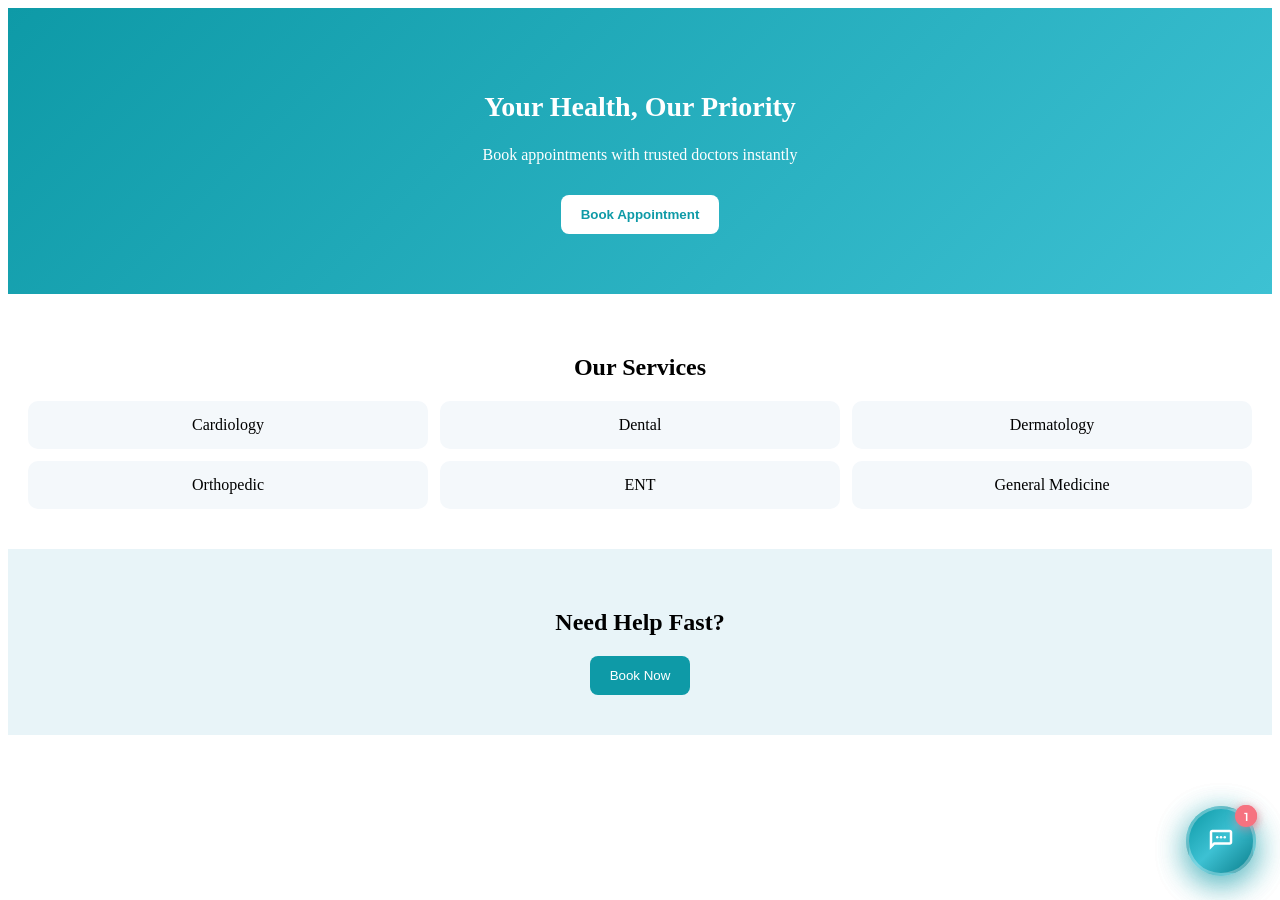
<file: AI_Test1/index.html>
<!DOCTYPE html>
<html lang="en">

<head>
  <meta charset="UTF-8">
  <meta name="viewport" content="width=device-width, initial-scale=1.0">
  <title>Test Clinic</title>

  <link rel="stylesheet" href="css/style.css?v=2">
</head>

<body>

  <!-- ================= HERO ================= -->
  <section class="hero">
    <div class="hero-content">
      <h1>Your Health, Our Priority</h1>
      <p>Book appointments with trusted doctors instantly</p>
      <button onclick="sendQuickMessage('Book appointment')">
        Book Appointment
      </button>
    </div>
  </section>

  <!-- ================= SERVICES ================= -->
  <section class="services">
    <h2>Our Services</h2>
    <div class="service-grid">
      <div>Cardiology</div>
      <div>Dental</div>
      <div>Dermatology</div>
      <div>Orthopedic</div>
      <div>ENT</div>
      <div>General Medicine</div>
    </div>
  </section>

  <!-- ================= CTA ================= -->
  <section class="cta">
    <h2>Need Help Fast?</h2>
    <button onclick="sendQuickMessage('Book appointment')">
      Book Now
    </button>
  </section>

  <!-- ================= CHAT TOGGLE ================= -->
  <div id="chat-toggle" onclick="toggleChat()">
    <svg id="chat-icon-open" xmlns="http://www.w3.org/2000/svg" width="30" height="30" fill="white" viewBox="0 0 24 24">
      <path d="M19 3H5c-1.1 0-2 .9-2 2v14l4-4h12c1.1 0 2-.9 2-2V5c0-1.1-.9-2-2-2zm0 10H6.2L5 14.2V5h14v8z"/>
      <circle cx="9" cy="9" r="1"/>
      <circle cx="12" cy="9" r="1"/>
      <circle cx="15" cy="9" r="1"/>
    </svg>
    <svg id="chat-icon-close" xmlns="http://www.w3.org/2000/svg" width="28" height="28" fill="white" viewBox="0 0 24 24" style="display:none;">
      <path d="M19 6.41L17.59 5 12 10.59 6.41 5 5 6.41 10.59 12 5 17.59 6.41 19 12 13.41 17.59 19 19 17.59 13.41 12z"/>
    </svg>
    <span id="chat-badge">1</span>
  </div>

  <!-- ================= CHATBOX (UNCHANGED) ================= -->
  <!-- Chat Toggle Button -->
  <div id="chat-toggle" onclick="toggleChat()">
    <svg id="chat-icon-open" xmlns="http://www.w3.org/2000/svg" width="30" height="30" fill="white" viewBox="0 0 24 24">
      <path d="M19 3H5c-1.1 0-2 .9-2 2v14l4-4h12c1.1 0 2-.9 2-2V5c0-1.1-.9-2-2-2zm0 10H6.2L5 14.2V5h14v8z"/>
      <circle cx="9" cy="9" r="1"/>
      <circle cx="12" cy="9" r="1"/>
      <circle cx="15" cy="9" r="1"/>
    </svg>
    <svg id="chat-icon-close" xmlns="http://www.w3.org/2000/svg" width="28" height="28" fill="white" viewBox="0 0 24 24" style="display:none;">
      <path d="M19 6.41L17.59 5 12 10.59 6.41 5 5 6.41 10.59 12 5 17.59 6.41 19 12 13.41 17.59 19 19 17.59 13.41 12z"/>
    </svg>
    <span id="chat-badge">1</span>
  </div>

  <!-- Chatbox Container -->
  <div id="chatbox" class="chatbox-hidden">

    <!-- Header -->
    <div id="chat-header">
      <div id="header-pattern">
        <svg width="100%" height="100%" xmlns="http://www.w3.org/2000/svg">
          <defs>
            <pattern id="crossPattern" x="0" y="0" width="30" height="30" patternUnits="userSpaceOnUse">
              <rect x="12" y="5" width="6" height="20" rx="1" fill="rgba(255,255,255,0.04)"/>
              <rect x="5" y="12" width="20" height="6" rx="1" fill="rgba(255,255,255,0.04)"/>
            </pattern>
          </defs>
          <rect width="100%" height="100%" fill="url(#crossPattern)"/>
        </svg>
      </div>

      <div id="chat-header-content">
        <div id="chat-header-info">
          <div id="chat-avatar">
            <svg xmlns="http://www.w3.org/2000/svg" width="24" height="24" fill="none" viewBox="0 0 24 24">
              <rect x="9" y="3" width="6" height="18" rx="1.5" fill="white"/>
              <rect x="3" y="9" width="18" height="6" rx="1.5" fill="white"/>
            </svg>
          </div>
          <div>
            <div id="chat-title">Test Clinic</div>
            <div id="chat-subtitle">Your Health, Our Priority</div>
            <div id="chat-status">
              <span id="status-dot"></span>
              Online • Ready to help
            </div>
          </div>
        </div>
        <button id="chat-minimize" onclick="toggleChat()" aria-label="Minimize chat">
          <svg xmlns="http://www.w3.org/2000/svg" width="20" height="20" fill="white" viewBox="0 0 24 24">
            <path d="M19 13H5v-2h14v2z"/>
          </svg>
        </button>
      </div>

      <div id="quick-actions">
        <button class="chip" onclick="sendQuickMessage('Book an appointment')">
          📅 Book Appointment
        </button>
        <button class="chip" onclick="sendQuickMessage('What are your clinic hours?')">
          🕐 Clinic Hours
        </button>
        <button class="chip" onclick="sendQuickMessage('What services do you offer?')">
          🩺 Services
        </button>
        <button class="chip" onclick="sendQuickMessage('Where is your clinic located?')">
          📍 Location
        </button>
      </div>
    </div>

    <!-- Messages Area -->
    <div id="messages">
      <div id="welcome-section">
        <div id="welcome-graphic">
          <svg xmlns="http://www.w3.org/2000/svg" width="60" height="60" viewBox="0 0 80 80" fill="none">
            <circle cx="40" cy="40" r="38" fill="#e8f4f8" stroke="#0e9aa7" stroke-width="2"/>
            <circle cx="40" cy="28" r="8" stroke="#0e9aa7" stroke-width="2.5" fill="none"/>
            <path d="M32 28 C32 45, 35 50, 45 50" stroke="#0e9aa7" stroke-width="2.5" fill="none" stroke-linecap="round"/>
            <path d="M48 28 C48 40, 50 48, 50 50" stroke="#0e9aa7" stroke-width="2.5" fill="none" stroke-linecap="round"/>
            <circle cx="50" cy="53" r="4" fill="#0e9aa7"/>
            <circle cx="50" cy="53" r="2" fill="white"/>
            <path d="M15 60 L25 60 L30 50 L35 68 L40 55 L43 60 L65 60" stroke="#f67280" stroke-width="2" fill="none" stroke-linecap="round" stroke-linejoin="round"/>
          </svg>
        </div>
        <div id="welcome-text">
          Welcome to <strong>Test Clinic</strong>! 👋<br>
          <span>How can we assist you with your health today?</span>
        </div>
      </div>
    </div>

    <!-- Typing Indicator -->
    <div id="typing-indicator" style="display:none;">
      <div class="typing-wrapper">
        <div class="typing-avatar">
          <svg xmlns="http://www.w3.org/2000/svg" width="14" height="14" fill="none" viewBox="0 0 24 24">
            <rect x="9" y="3" width="6" height="18" rx="1.5" fill="#0e9aa7"/>
            <rect x="3" y="9" width="18" height="6" rx="1.5" fill="#0e9aa7"/>
          </svg>
        </div>
        <div class="typing-dots">
          <span></span>
          <span></span>
          <span></span>
        </div>
      </div>
    </div>

    <!-- Input Area -->
    <div id="chat-input-area">
      <div id="input-wrapper">
        <svg id="input-icon" xmlns="http://www.w3.org/2000/svg" width="18" height="18" fill="#a0b4c0" viewBox="0 0 24 24">
          <path d="M20 2H4c-1.1 0-2 .9-2 2v18l4-4h14c1.1 0 2-.9 2-2V4c0-1.1-.9-2-2-2z"/>
        </svg>
        <input id="input" placeholder="Ask about our services..." onkeydown="handleKey(event)" autocomplete="off" />
      </div>
      <button id="send-btn" onclick="sendMessage()" aria-label="Send message">
        <svg xmlns="http://www.w3.org/2000/svg" width="20" height="20" fill="white" viewBox="0 0 24 24">
          <path d="M2.01 21L23 12 2.01 3 2 10l15 2-15 2z"/>
        </svg>
      </button>
    </div>

    <!-- Footer -->
    <div id="chat-footer">
      <div id="footer-line">
        <svg xmlns="http://www.w3.org/2000/svg" width="12" height="12" fill="#0e9aa7" viewBox="0 0 24 24">
          <path d="M12 21.35l-1.45-1.32C5.4 15.36 2 12.28 2 8.5 2 5.42 4.42 3 7.5 3c1.74 0 3.41.81 4.5 2.09C13.09 3.81 14.76 3 16.5 3 19.58 3 22 5.42 22 8.5c0 3.78-3.4 6.86-8.55 11.54L12 21.35z"/>
        </svg>
        <span>Test Clinic</span> — Caring for You
      </div>
      <div id="footer-secure">🔒 Your conversation is private & secure</div>
    </div>
  </div>

  <script src="js/script.js?v=2"></script>

</body>
</html>
</file>
<file: AI_Test1/css/style.css>
@import url('https://fonts.googleapis.com/css2?family=Plus+Jakarta+Sans:wght@400;500;600;700;800&display=swap');

:root {
  --clinic-primary: #0e9aa7;
  --clinic-primary-dark: #0b7f8c;
  --clinic-primary-light: #e8f4f8;
  --clinic-secondary: #3dc1d3;
  --clinic-accent: #f67280;
  --clinic-gradient: linear-gradient(135deg, #0e9aa7 0%, #3dc1d3 50%, #0b7f8c 100%);
  --clinic-gradient-warm: linear-gradient(135deg, #0e9aa7 0%, #05c46b 100%);
  --text-dark: #1a2d3d;
  --text-medium: #4a6072;
  --text-light: #8fa3b3;
  --bg-chat: #f4f8fb;
  --bg-white: #ffffff;
  --shadow-soft: 0 8px 30px rgba(14, 154, 167, 0.15);
  --shadow-strong: 0 20px 60px rgba(14, 154, 167, 0.2);
  --radius-lg: 22px;
  --radius-md: 16px;
  --radius-sm: 12px;
}

/* ===== Chat Toggle Button ===== */
#chat-toggle {
  position: fixed;
  bottom: 24px;
  right: 24px;
  width: 64px;
  height: 64px;
  background: var(--clinic-gradient);
  border-radius: 50%;
  display: flex;
  align-items: center;
  justify-content: center;
  cursor: pointer;
  box-shadow: 0 8px 30px rgba(14, 154, 167, 0.45);
  transition: all 0.4s cubic-bezier(0.68, -0.55, 0.265, 1.55);
  z-index: 10001;
  animation: clinic-pulse 2.5s infinite;
  border: 3px solid rgba(255, 255, 255, 0.3);
}

#chat-toggle:hover {
  transform: scale(1.1) rotate(5deg);
  box-shadow: 0 12px 40px rgba(14, 154, 167, 0.6);
}

#chat-badge {
  position: absolute;
  top: -4px;
  right: -4px;
  width: 22px;
  height: 22px;
  background: var(--clinic-accent);
  color: white;
  font-size: 11px;
  font-weight: 700;
  font-family: 'Plus Jakarta Sans', sans-serif;
  border-radius: 50%;
  display: flex;
  align-items: center;
  justify-content: center;
  box-shadow: 0 3px 10px rgba(246, 114, 128, 0.5);
  animation: badge-bounce 2s ease-in-out infinite;
}

@keyframes badge-bounce {
  0%, 100% { transform: scale(1); }
  50% { transform: scale(1.15); }
}

@keyframes clinic-pulse {
  0%, 100% {
    box-shadow: 0 8px 30px rgba(14, 154, 167, 0.45);
  }
  50% {
    box-shadow: 0 8px 45px rgba(14, 154, 167, 0.65),
                0 0 0 10px rgba(14, 154, 167, 0.08);
  }
}

/* ===== Chatbox Container ===== */
#chatbox {
  position: fixed;
  bottom: 100px;
  right: 24px;
  width: 400px;
  max-height: 620px;
  background: var(--bg-white);
  border-radius: var(--radius-lg);
  box-shadow: var(--shadow-strong), 0 0 0 1px rgba(14, 154, 167, 0.08);
  display: flex;
  flex-direction: column;
  overflow: hidden;
  z-index: 10000;
  font-family: 'Plus Jakarta Sans', sans-serif;
  transition: all 0.4s cubic-bezier(0.68, -0.55, 0.265, 1.55);
  transform-origin: bottom right;
}

#chatbox.chatbox-hidden {
  opacity: 0;
  transform: scale(0.4) translateY(30px);
  pointer-events: none;
}

#chatbox.chatbox-visible {
  opacity: 1;
  transform: scale(1) translateY(0);
  pointer-events: all;
}

/* ===== Chat Header ===== */
#chat-header {
  background: var(--clinic-gradient);
  padding: 0;
  position: relative;
  overflow: hidden;
}

#header-pattern {
  position: absolute;
  top: 0;
  left: 0;
  width: 100%;
  height: 100%;
  pointer-events: none;
  opacity: 1;
}

#chat-header-content {
  display: flex;
  align-items: center;
  justify-content: space-between;
  padding: 18px 18px 14px;
  position: relative;
  z-index: 2;
}

#chat-header-info {
  display: flex;
  align-items: center;
  gap: 14px;
}

#chat-avatar {
  width: 46px;
  height: 46px;
  background: rgba(255, 255, 255, 0.2);
  border-radius: 14px;
  display: flex;
  align-items: center;
  justify-content: center;
  backdrop-filter: blur(10px);
  border: 2px solid rgba(255, 255, 255, 0.35);
  box-shadow: 0 4px 15px rgba(0, 0, 0, 0.1);
  position: relative;
}

/* Heartbeat animation on avatar */
#chat-avatar::after {
  content: '';
  position: absolute;
  inset: -3px;
  border-radius: 16px;
  border: 2px solid rgba(255, 255, 255, 0.3);
  animation: avatar-heartbeat 2s ease-in-out infinite;
}

@keyframes avatar-heartbeat {
  0%, 100% { transform: scale(1); opacity: 0.5; }
  15% { transform: scale(1.08); opacity: 1; }
  30% { transform: scale(1); opacity: 0.5; }
  45% { transform: scale(1.05); opacity: 0.8; }
  60% { transform: scale(1); opacity: 0.5; }
}

#chat-title {
  color: #ffffff;
  font-size: 17px;
  font-weight: 800;
  letter-spacing: 0.2px;
  text-shadow: 0 1px 3px rgba(0, 0, 0, 0.1);
}

#chat-subtitle {
  color: rgba(255, 255, 255, 0.8);
  font-size: 11px;
  font-weight: 500;
  letter-spacing: 0.5px;
  margin-top: 1px;
}

#chat-status {
  color: rgba(255, 255, 255, 0.9);
  font-size: 11.5px;
  font-weight: 600;
  display: flex;
  align-items: center;
  gap: 6px;
  margin-top: 3px;
}

#status-dot {
  width: 8px;
  height: 8px;
  background: #4ade80;
  border-radius: 50%;
  display: inline-block;
  animation: blink-dot 1.5s ease-in-out infinite;
  box-shadow: 0 0 10px rgba(74, 222, 128, 0.7);
}

@keyframes blink-dot {
  0%, 100% { opacity: 1; transform: scale(1); }
  50% { opacity: 0.4; transform: scale(0.8); }
}

#chat-minimize {
  background: rgba(255, 255, 255, 0.15);
  border: 1.5px solid rgba(255, 255, 255, 0.25);
  border-radius: var(--radius-sm);
  width: 36px;
  height: 36px;
  display: flex;
  align-items: center;
  justify-content: center;
  cursor: pointer;
  transition: all 0.2s ease;
}

#chat-minimize:hover {
  background: rgba(255, 255, 255, 0.3);
  transform: scale(1.05);
}

/* ===== Quick Action Chips ===== */
#quick-actions {
  display: flex;
  gap: 8px;
  padding: 0 18px 14px;
  overflow-x: auto;
  position: relative;
  z-index: 2;
  scrollbar-width: none;
}

#quick-actions::-webkit-scrollbar {
  display: none;
}

.chip {
  flex-shrink: 0;
  padding: 7px 14px;
  background: rgba(255, 255, 255, 0.2);
  border: 1.5px solid rgba(255, 255, 255, 0.35);
  border-radius: 20px;
  color: #ffffff;
  font-size: 11.5px;
  font-weight: 600;
  font-family: 'Plus Jakarta Sans', sans-serif;
  cursor: pointer;
  transition: all 0.25s ease;
  white-space: nowrap;
  backdrop-filter: blur(5px);
}

.chip:hover {
  background: rgba(255, 255, 255, 0.35);
  transform: translateY(-2px);
  box-shadow: 0 4px 12px rgba(0, 0, 0, 0.1);
}

.chip:active {
  transform: scale(0.96);
}

/* ===== Messages Area ===== */
#messages {
  flex: 1;
  height: 300px;
  overflow-y: auto;
  padding: 20px 16px;
  display: flex;
  flex-direction: column;
  gap: 14px;
  background: linear-gradient(180deg, #f0f7fa 0%, var(--bg-chat) 30%, var(--bg-white) 100%);
  scroll-behavior: smooth;
}

#messages::-webkit-scrollbar {
  width: 5px;
}

#messages::-webkit-scrollbar-track {
  background: transparent;
}

#messages::-webkit-scrollbar-thumb {
  background: rgba(14, 154, 167, 0.25);
  border-radius: 10px;
}

#messages::-webkit-scrollbar-thumb:hover {
  background: rgba(14, 154, 167, 0.45);
}

/* ===== Welcome Section ===== */
#welcome-section {
  display: flex;
  flex-direction: column;
  align-items: center;
  text-align: center;
  padding: 10px 0 15px;
  animation: fadeInWelcome 0.6s ease-out;
}

@keyframes fadeInWelcome {
  from { opacity: 0; transform: translateY(15px); }
  to { opacity: 1; transform: translateY(0); }
}

#welcome-graphic {
  margin-bottom: 14px;
  animation: float-graphic 3s ease-in-out infinite;
}

@keyframes float-graphic {
  0%, 100% { transform: translateY(0); }
  50% { transform: translateY(-6px); }
}

#welcome-text {
  font-size: 14px;
  color: var(--text-dark);
  line-height: 1.6;
  font-weight: 500;
}

#welcome-text strong {
  color: var(--clinic-primary);
  font-weight: 800;
}

#welcome-text span {
  color: var(--text-medium);
  font-size: 13px;
}

/* ===== Message Bubbles ===== */
.message {
  display: flex;
  flex-direction: column;
  animation: messageSlide 0.35s cubic-bezier(0.68, -0.15, 0.265, 1.35);
}

@keyframes messageSlide {
  from {
    opacity: 0;
    transform: translateY(12px) scale(0.96);
  }
  to {
    opacity: 1;
    transform: translateY(0) scale(1);
  }
}

.user-message {
  align-items: flex-end;
}

.bot-message {
  align-items: flex-start;
}

.message-bubble {
  max-width: 82%;
  padding: 12px 16px;
  font-size: 13.5px;
  line-height: 1.55;
  word-wrap: break-word;
}

.user-bubble {
  background: var(--clinic-gradient);
  color: #ffffff;
  border-radius: 18px 18px 4px 18px;
  box-shadow: 0 4px 18px rgba(14, 154, 167, 0.3);
  font-weight: 500;
}

.bot-bubble {
  background: var(--bg-white);
  color: var(--text-dark);
  border-radius: 18px 18px 18px 4px;
  box-shadow: 0 2px 12px rgba(0, 0, 0, 0.06);
  border: 1.5px solid rgba(14, 154, 167, 0.1);
  font-weight: 500;
}

.message-meta {
  display: flex;
  align-items: center;
  gap: 6px;
  margin-top: 5px;
  padding: 0 4px;
}

.message-time {
  font-size: 10.5px;
  color: var(--text-light);
  font-weight: 600;
}

.message-sender {
  font-size: 10.5px;
  color: var(--clinic-primary);
  font-weight: 700;
}

/* ===== Typing Indicator ===== */
#typing-indicator {
  padding: 0 16px 8px;
}

.typing-wrapper {
  display: flex;
  align-items: center;
  gap: 8px;
}

.typing-avatar {
  width: 28px;
  height: 28px;
  background: var(--clinic-primary-light);
  border-radius: 8px;
  display: flex;
  align-items: center;
  justify-content: center;
  flex-shrink: 0;
}

.typing-dots {
  display: inline-flex;
  align-items: center;
  gap: 4px;
  background: var(--bg-white);
  padding: 10px 16px;
  border-radius: 18px 18px 18px 4px;
  border: 1.5px solid rgba(14, 154, 167, 0.1);
  box-shadow: 0 2px 10px rgba(0, 0, 0, 0.05);
}

.typing-dots span {
  width: 7px;
  height: 7px;
  background: var(--clinic-primary);
  border-radius: 50%;
  animation: clinic-typing 1.4s ease-in-out infinite;
}

.typing-dots span:nth-child(2) { animation-delay: 0.2s; }
.typing-dots span:nth-child(3) { animation-delay: 0.4s; }

@keyframes clinic-typing {
  0%, 60%, 100% {
    transform: translateY(0);
    opacity: 0.35;
  }
  30% {
    transform: translateY(-7px);
    opacity: 1;
  }
}

/* ===== Input Area ===== */
#chat-input-area {
  display: flex;
  align-items: center;
  gap: 10px;
  padding: 14px 16px;
  background: var(--bg-white);
  border-top: 1.5px solid rgba(14, 154, 167, 0.08);
}

#input-wrapper {
  flex: 1;
  position: relative;
  display: flex;
  align-items: center;
}

#input-icon {
  position: absolute;
  left: 14px;
  pointer-events: none;
  transition: all 0.3s ease;
}

#input {
  width: 100%;
  border: 2px solid #e4edf2;
  border-radius: var(--radius-md);
  padding: 12px 16px 12px 40px;
  font-size: 13.5px;
  font-family: 'Plus Jakarta Sans', sans-serif;
  font-weight: 500;
  outline: none;
  transition: all 0.3s ease;
  background: #f8fbfd;
  color: var(--text-dark);
}

#input::placeholder {
  color: #a0b8c8;
  font-weight: 500;
}

#input:focus {
  border-color: var(--clinic-primary);
  background: var(--bg-white);
  box-shadow: 0 0 0 4px rgba(14, 154, 167, 0.1);
}

#input:focus ~ #input-icon,
#input:focus + #input-icon {
  fill: var(--clinic-primary);
}

#send-btn {
  width: 46px;
  height: 46px;
  min-width: 46px;
  background: var(--clinic-gradient);
  border: none;
  border-radius: var(--radius-md);
  display: flex;
  align-items: center;
  justify-content: center;
  cursor: pointer;
  transition: all 0.3s ease;
  box-shadow: 0 4px 18px rgba(14, 154, 167, 0.35);
}

#send-btn:hover {
  transform: scale(1.06);
  box-shadow: 0 6px 24px rgba(14, 154, 167, 0.5);
}

#send-btn:active {
  transform: scale(0.94);
}

#send-btn svg {
  transition: transform 0.25s ease;
}

#send-btn:hover svg {
  transform: translateX(2px);
}

/* ===== Chat Footer ===== */
#chat-footer {
  text-align: center;
  padding: 8px 16px 12px;
  background: var(--bg-white);
  border-top: 1px solid rgba(14, 154, 167, 0.05);
}

#footer-line {
  font-size: 11px;
  color: var(--text-light);
  font-weight: 600;
  display: flex;
  align-items: center;
  justify-content: center;
  gap: 5px;
}

#footer-line span {
  color: var(--clinic-primary);
  font-weight: 800;
}

#footer-secure {
  font-size: 10px;
  color: #b8cad6;
  font-weight: 500;
  margin-top: 3px;
}

/* ===== Error Bubble ===== */
.error-bubble {
  background: linear-gradient(135deg, #ff6b6b, #ee5a24) !important;
  color: white !important;
  border: none !important;
}

/* ===== Responsive ===== */
@media (max-width: 480px) {
  #chatbox {
    width: calc(100vw - 16px);
    right: 8px;
    bottom: 94px;
    max-height: 72vh;
    border-radius: 18px;
  }

  #chat-toggle {
    bottom: 16px;
    right: 16px;
    width: 56px;
    height: 56px;
  }

  #messages {
    height: 250px;
  }

  .chip {
    padding: 6px 12px;
    font-size: 11px;
  }
}

@media (max-width: 360px) {
  #chat-header-content {
    padding: 14px 14px 10px;
  }

  #chat-title {
    font-size: 15px;
  }

  #quick-actions {
    padding: 0 14px 10px;
  }
}
/* ================= WEBSITE UI ================= */

.hero {
  padding: 60px 20px;
  text-align: center;
  background: linear-gradient(135deg, #0e9aa7, #3dc1d3);
  color: white;
}

.hero h1 {
  font-size: 28px;
}

.hero button {
  margin-top: 15px;
  padding: 12px 20px;
  border: none;
  border-radius: 8px;
  background: white;
  color: #0e9aa7;
  font-weight: 600;
}

.services {
  padding: 40px 20px;
  text-align: center;
}

.service-grid {
  display: grid;
  grid-template-columns: repeat(2, 1fr);
  gap: 12px;
}

.service-grid div {
  padding: 15px;
  background: #f4f8fb;
  border-radius: 10px;
}

.cta {
  padding: 40px 20px;
  text-align: center;
  background: #e8f4f8;
}

.cta button {
  padding: 12px 20px;
  background: #0e9aa7;
  color: white;
  border-radius: 8px;
  border: none;
}

/* MOBILE */
@media (min-width: 768px) {
  .service-grid {
    grid-template-columns: repeat(3, 1fr);
  }
}
</file>
